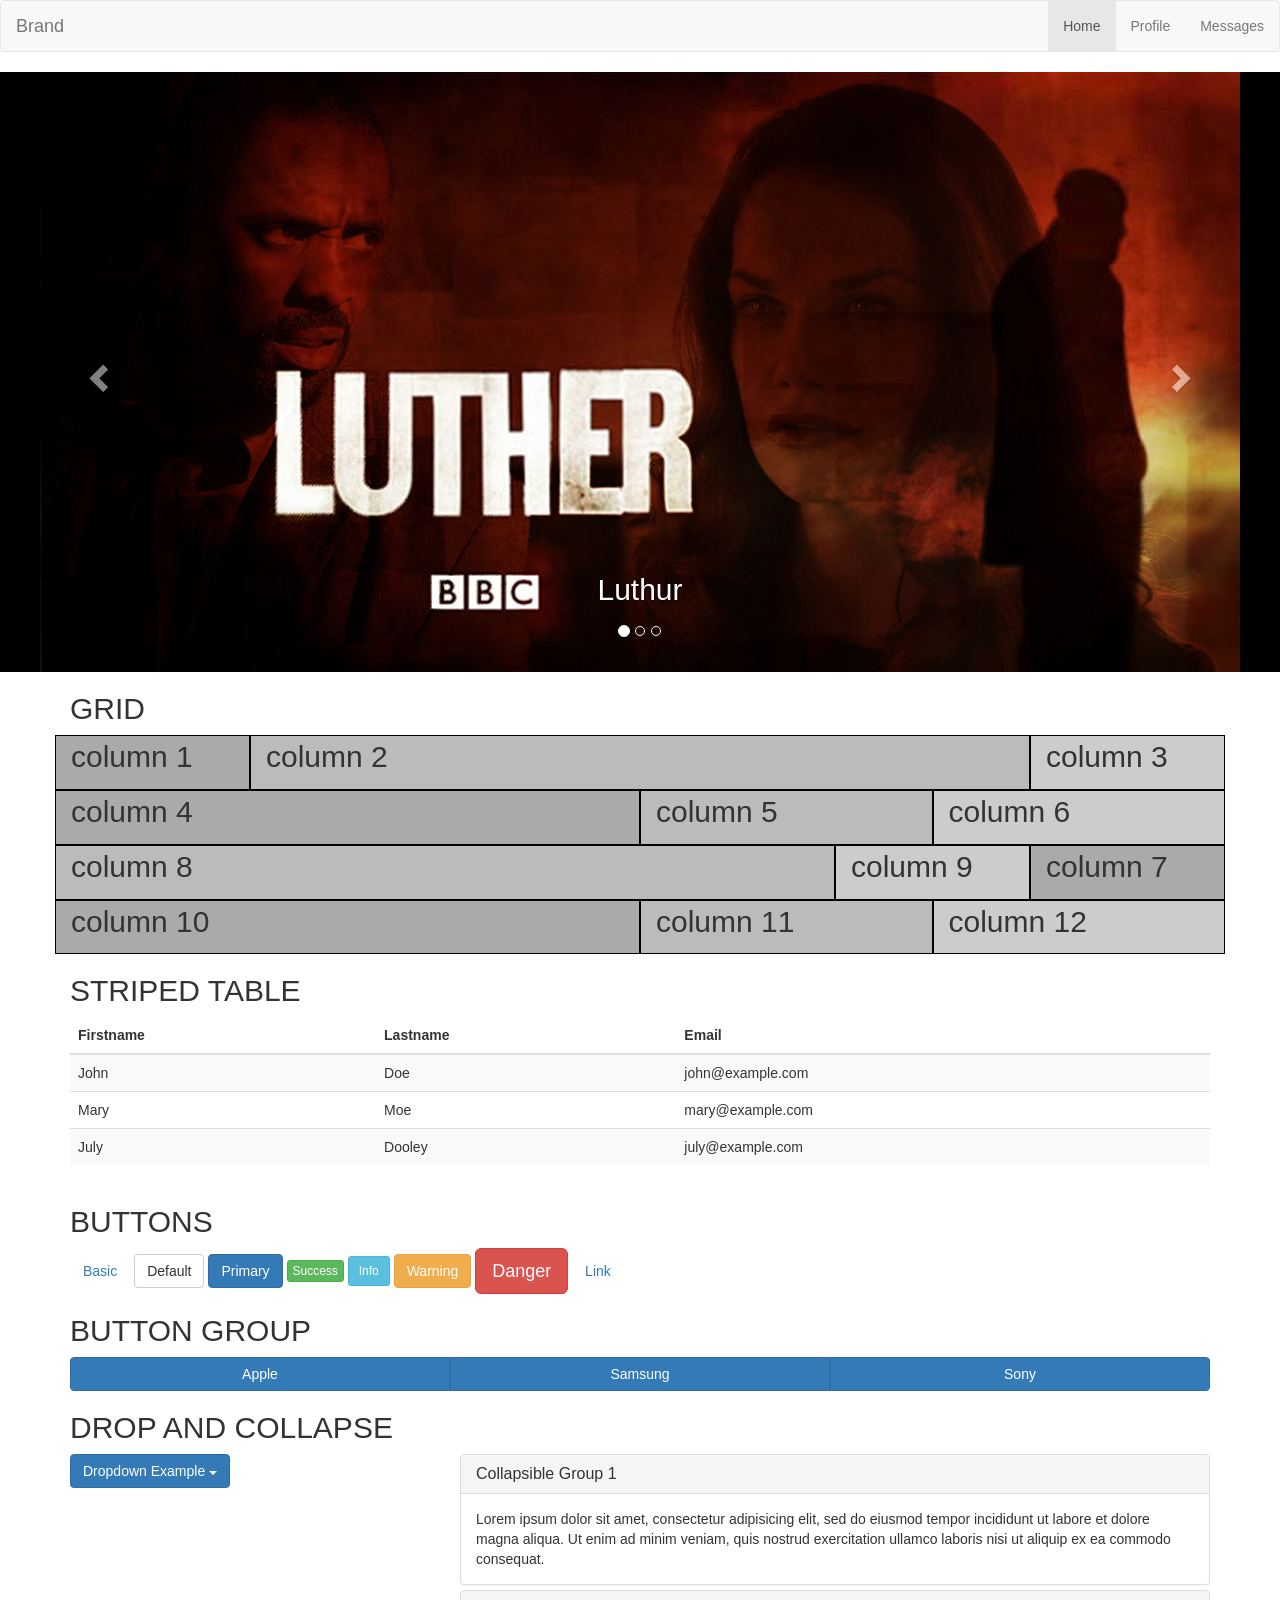
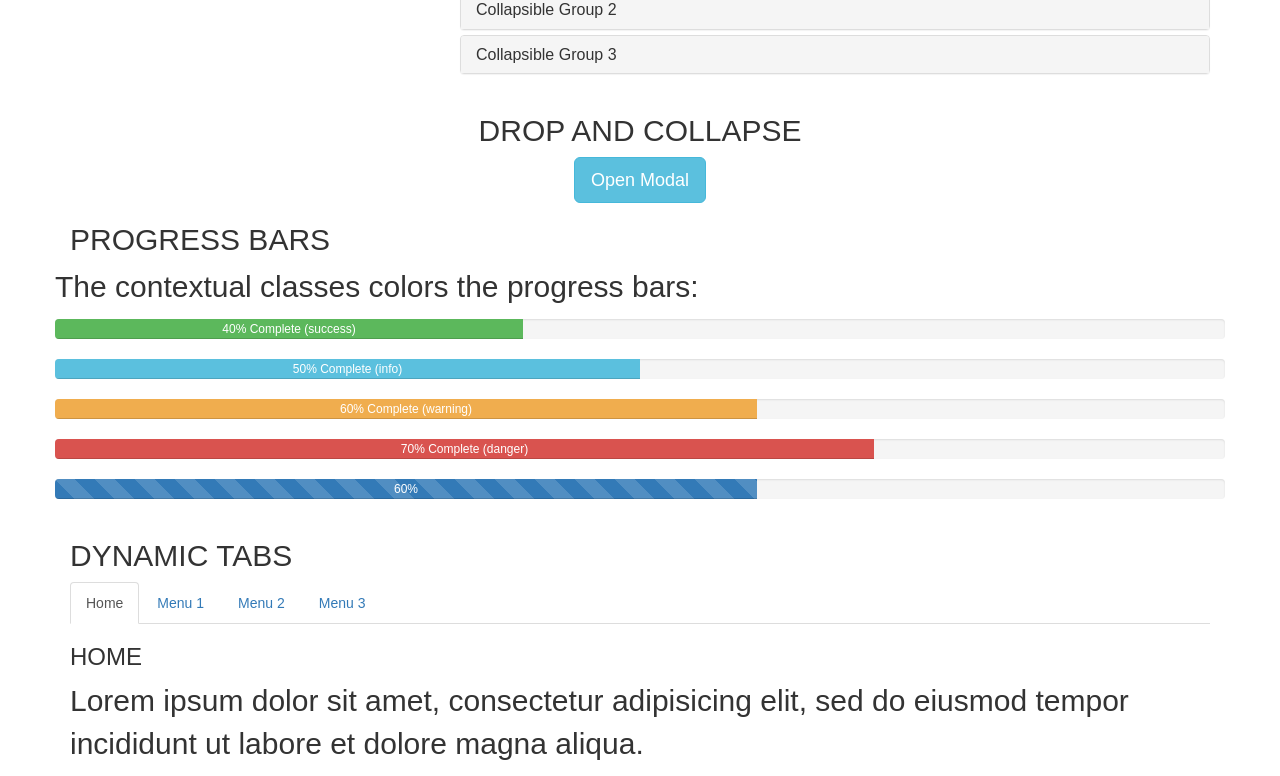
<file: reference.html>
<!DOCTYPE html>
<html>

<head>
	<title>bootstrap</title>
	<meta name="viewport" content="width=device-width, initial-scale=1, maximum-scale=1, user-scalable=no">
	<link rel="stylesheet" type="text/css" href="css/normalize.css">
	<link rel="stylesheet" href="css/bootstrap.min.css">
	<style type="text/css">
		.cola,
		.colb,
		.colc {
			border: 1px #000 solid;
		}
		
		.cola {
			background: #aaa;
		}
		
		.colb {
			background: #bbb;
		}
		
		.colc {
			background: #ccc;
		}
		
		.carousel-inner>.item>img {
			margin: 0px auto;
		}
		
		p {
			font-size: 30px;
		}
		
		@media screen and (max-width: 900px) {
			p {
				font-size: 12px;
			}
		}
	</style>
</head>

<body>
	<nav class="navbar navbar-default affix-top">
		<div class="navbar-header">
			<button type="button" class="navbar-toggle collapsed" data-toggle="collapse" data-target="#navbar-collapse" aria-expanded="false"><span class="glyphicon glyphicon-menu-hamburger"></span></button>
			<a class="navbar-brand" href="#">Brand</a>
		</div>
		<div class="collapse navbar-collapse" id="navbar-collapse">
			<ul class="nav navbar-nav navbar-right">
				<li class="active"><a href="#">Home</a></li>
				<li><a href="#">Profile</a></li>
				<li><a href="#">Messages</a></li>
			</ul>
		</div>
	</nav>
	<div class="fluid-container">
		<div id="carousel-example-generic" class="carousel slide" data-ride="carousel" style="background:#000;">
			<!-- Indicators -->
			<ol class="carousel-indicators">
				<li data-target="#carousel-example-generic" data-slide-to="0" class="active"></li>
				<li data-target="#carousel-example-generic" data-slide-to="1"></li>
				<li data-target="#carousel-example-generic" data-slide-to="2"></li>
			</ol>
			<!-- Wrapper for slides -->
			<div class="carousel-inner" role="listbox">
				<div class="item active">
					<img src="img/wall1.jpg">
					<div class="carousel-caption">
						<p>Luthur</p>
					</div>
				</div>
				<div class="item">
					<img src="img/wall2.jpg">
					<div class="carousel-caption">
						<p>Sherlock</p>
					</div>
				</div>
				<div class="item">
					<img src="img/wall3.jpg">
					<div class="carousel-caption">
						<p>Penny Dreadful</p>
					</div>
				</div>
			</div>
			<!-- Controls -->
			<a class="left carousel-control" href="#carousel-example-generic" role="button" data-slide="prev">
				<span class="glyphicon glyphicon-chevron-left" aria-hidden="true"></span>
				<span class="sr-only">Previous</span>
			</a>
			<a class="right carousel-control" href="#carousel-example-generic" role="button" data-slide="next">
				<span class="glyphicon glyphicon-chevron-right" aria-hidden="true"></span>
				<span class="sr-only">Next</span>
			</a>
		</div>
	</div>
	<div class="container">
		<h2 class="text-uppercase">Grid</h2>
		<div class="row">
			<div class="col-lg-2 cola">
				<p>column 1</p>
			</div>
			<div class="col-lg-8 colb">
				<p>column 2</p>
			</div>
			<div class="col-lg-2 colc">
				<p>column 3</p>
			</div>
		</div>
		<div class="row">
			<div class="col-md-6 cola">
				<p>column 4</p>
			</div>
			<div class="col-md-3 colb">
				<p>column 5</p>
			</div>
			<div class="col-md-3 colc">
				<p>column 6</p>
			</div>
		</div>
		<div class="row">
			<div class="col-sm-2 col-sm-push-10 cola">
				<p>column 7</p>
			</div>
			<div class="col-sm-8 col-sm-pull-2 colb">
				<p>column 8</p>
			</div>
			<div class="col-sm-2 col-sm-pull-2 colc">
				<p>column 9</p>
			</div>
		</div>
		<div class="row">
			<div class="col-xs-6 cola">
				<p>column 10</p>
			</div>
			<div class="col-xs-3 colb">
				<p>column 11</p>
			</div>
			<div class="col-xs-3 colc">
				<p>column 12</p>
			</div>
		</div>
	</div>

	<div class="container">
		<h2 class="text-uppercase">Striped table</h2>
		<table class="table table-striped">
			<thead>
				<tr>
					<th>Firstname</th>
					<th>Lastname</th>
					<th>Email</th>
				</tr>
			</thead>
			<tbody>
				<tr>
					<td>John</td>
					<td>Doe</td>
					<td>john@example.com</td>
				</tr>
				<tr>
					<td>Mary</td>
					<td>Moe</td>
					<td>mary@example.com</td>
				</tr>
				<tr>
					<td>July</td>
					<td>Dooley</td>
					<td>july@example.com</td>
				</tr>
			</tbody>
		</table>
	</div>
	<div class="container">
		<h2 class="text-uppercase">Buttons</h2>
		<a href="#" class="btn">Basic</a>
		<a href="#" class="btn btn-default">Default</a>
		<a href="#" class="btn btn-primary">Primary</a>
		<a href="#" class="btn btn-success btn-xs">Success</a>
		<a href="#" class="btn btn-info btn-sm">Info</a>
		<a href="#" class="btn btn-warning btn-md">Warning</a>
		<a href="#" class="btn btn-danger btn-lg">Danger</a>
		<a href="#" class="btn btn-link">Link</a>
	</div>
	<div class="container">
		<h2 class="text-uppercase">Button Group</h2>
		<div class="btn-group btn-group-justified">
			<a href="#" class="btn btn-primary">Apple</a>
			<a href="#" class="btn btn-primary">Samsung</a>
			<a href="#" class="btn btn-primary">Sony</a>
		</div>
	</div>
	<div class="container">
		<h2 class="text-uppercase">Drop and Collapse</h2>
		<div class="row">
			<div class="col-xs-4">
				<div class="dropdown">
					<button class="btn btn-primary dropdown-toggle" type="button" data-toggle="dropdown">Dropdown Example
  <span class="caret"></span></button>
					<ul class="dropdown-menu">
						<li><a href="#">HTML</a></li>
						<li><a href="#">CSS</a></li>
						<li><a href="#">JavaScript</a></li>
					</ul>
				</div>
			</div>
			<div class="col-xs-8">

				<div class="panel-group" id="accordion">
					<div class="panel panel-default">
						<div class="panel-heading">
							<h4 class="panel-title">
								<a data-toggle="collapse" data-parent="#accordion" href="#collapse1">Collapsible Group 1</a>
							</h4>
						</div>
						<div id="collapse1" class="panel-collapse collapse in">
							<div class="panel-body">Lorem ipsum dolor sit amet, consectetur adipisicing elit, sed do eiusmod tempor incididunt ut labore et dolore magna aliqua. Ut enim ad minim veniam, quis nostrud exercitation ullamco laboris nisi ut aliquip ex ea commodo consequat.</div>
						</div>
					</div>
					<div class="panel panel-default">
						<div class="panel-heading">
							<h4 class="panel-title">
								<a data-toggle="collapse" data-parent="#accordion" href="#collapse2">Collapsible Group 2</a>
							</h4>
						</div>
						<div id="collapse2" class="panel-collapse collapse">
							<div class="panel-body">Lorem ipsum dolor sit amet, consectetur adipisicing elit, sed do eiusmod tempor incididunt ut labore et dolore magna aliqua. Ut enim ad minim veniam, quis nostrud exercitation ullamco laboris nisi ut aliquip ex ea commodo consequat.</div>
						</div>
					</div>
					<div class="panel panel-default">
						<div class="panel-heading">
							<h4 class="panel-title">
								<a data-toggle="collapse" data-parent="#accordion" href="#collapse3">Collapsible Group 3</a>
							</h4>
						</div>
						<div id="collapse3" class="panel-collapse collapse">
							<div class="panel-body">Lorem ipsum dolor sit amet, consectetur adipisicing elit, sed do eiusmod tempor incididunt ut labore et dolore magna aliqua. Ut enim ad minim veniam, quis nostrud exercitation ullamco laboris nisi ut aliquip ex ea commodo consequat.</div>
						</div>
					</div>
				</div>
			</div>
		</div>
	</div>
	<div class="container">
		<div class="row text-center">
			<h2 class="text-uppercase">Drop and Collapse</h2>
			<button type="button" class="btn btn-info btn-lg" data-toggle="modal" data-target="#myModal">Open Modal</button>

			<!-- Modal -->
			<div class="modal fade" id="myModal" role="dialog">
				<div class="modal-dialog">

					<!-- Modal content-->
					<div class="modal-content">
						<div class="modal-header">
							<button type="button" class="close" data-dismiss="modal">&times;</button>
							<h4 class="modal-title">Modal Header</h4>
						</div>
						<div class="modal-body">
							<p>Some text in the modal.</p>
						</div>
						<div class="modal-footer">
							<button type="button" class="btn btn-default" data-dismiss="modal">Close</button>
						</div>
					</div>

				</div>
			</div>
		</div>
	</div>
	<div class="container">
		<h2 class="text-uppercase">Progress Bars</h2>

		<div class="row">
			<p>The contextual classes colors the progress bars:</p>
			<div class="progress">
				<div class="progress-bar progress-bar-success active" role="progressbar" aria-valuenow="40" aria-valuemin="0" aria-valuemax="100" style="width:40%">
					40% Complete (success)
				</div>
			</div>
			<div class="progress">
				<div class="progress-bar progress-bar-info" role="progressbar" aria-valuenow="50" aria-valuemin="0" aria-valuemax="100" style="width:50%">
					50% Complete (info)
				</div>
			</div>
			<div class="progress">
				<div class="progress-bar progress-bar-warning" role="progressbar" aria-valuenow="60" aria-valuemin="0" aria-valuemax="100" style="width:60%">
					60% Complete (warning)
				</div>
			</div>
			<div class="progress">
				<div class="progress-bar progress-bar-danger" role="progressbar" aria-valuenow="70" aria-valuemin="0" aria-valuemax="100" style="width:70%">
					70% Complete (danger)
				</div>
			</div>
			<div class="progress">
				<div class="progress-bar progress-bar-striped active" role="progressbar" aria-valuenow="60" aria-valuemin="0" aria-valuemax="100" style="width:60%">
					60%
				</div>
			</div>
		</div>
	</div>
	<div class="container">
		<h2 class="text-uppercase">Dynamic Tabs</h2>
		<ul class="nav nav-tabs">
			<li class="active"><a data-toggle="tab" href="#home">Home</a></li>
			<li><a data-toggle="tab" href="#menu1">Menu 1</a></li>
			<li><a data-toggle="tab" href="#menu2">Menu 2</a></li>
			<li><a data-toggle="tab" href="#menu3">Menu 3</a></li>
		</ul>

		<div class="tab-content">
			<div id="home" class="tab-pane fade in active">
				<h3>HOME</h3>
				<p>Lorem ipsum dolor sit amet, consectetur adipisicing elit, sed do eiusmod tempor incididunt ut labore et dolore magna aliqua.</p>
			</div>
			<div id="menu1" class="tab-pane fade">
				<h3>Menu 1</h3>
				<p>Ut enim ad minim veniam, quis nostrud exercitation ullamco laboris nisi ut aliquip ex ea commodo consequat.</p>
			</div>
			<div id="menu2" class="tab-pane fade">
				<h3>Menu 2</h3>
				<p>Sed ut perspiciatis unde omnis iste natus error sit voluptatem accusantium doloremque laudantium, totam rem aperiam.</p>
			</div>
			<div id="menu3" class="tab-pane fade">
				<h3>Menu 3</h3>
				<p>Eaque ipsa quae ab illo inventore veritatis et quasi architecto beatae vitae dicta sunt explicabo.</p>
			</div>
		</div>
	</div>

	<script src="js/jquery.min.js"></script>
	<script src="js/bootstrap.min.js"></script>
</body>

</html>
</file>
